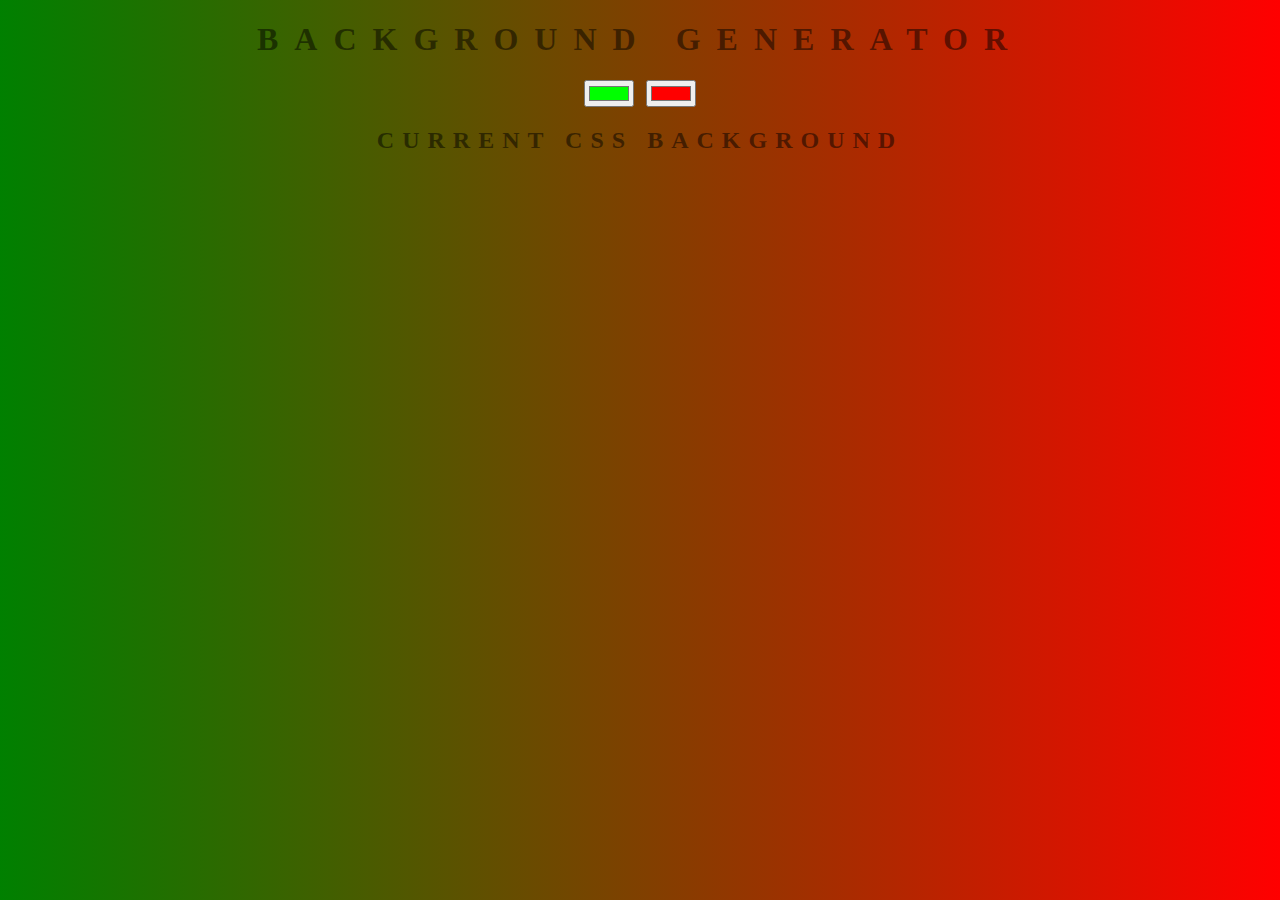
<file: Projects/Background/index.html>
<!DOCTYPE html>
<html>
<head>
    <title>Gradient Generator</title>
    <link rel="stylesheet" type="text/css" href="assets/css/style.css">
</head>
<body id="gradient">
    <h1 id="h1">Background Generator</h1>
    <input class="color1" type="color" name="color1" value="#00ff00">
    <input class="color2" type="color" name="color2" value="#ff0000">
    <h2 id="h2">Current CSS Background</h2>
    <h3></h3>


    <script tpye="text/javascript" src="assets/js/script.js"></script>
</body>
</html>
</file>
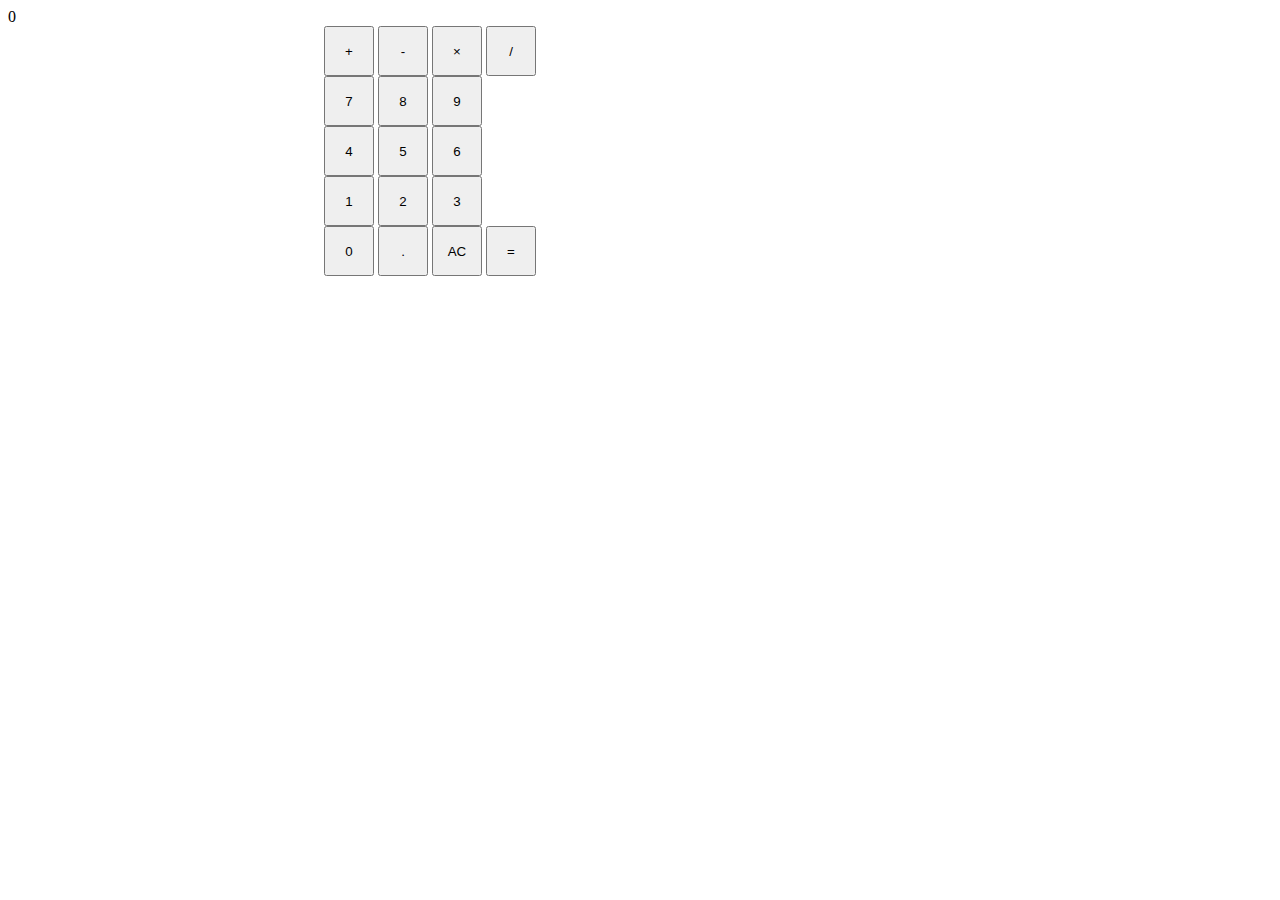
<file: Projects/calculator/index.html>
<!DOCTYPE html>
<html>
<head>
    <title>Calculator</title>
    <link rel="stylesheet" type="text/css" href="assets/css/style.css">
</head>
<body>

    <div class="calculator">
        <div class="calculatorDisplay">0</div>

        <div class="calculatorKeys">
            <div>
                <button class="keyOperator" data-action="add">+</button>
                <button class="keyOperator" data-action="subtract">-</button>
                <button class="keyOperator" data-action="multiply">&times;</button>
                <button class="keyOperator" data-action="divide">/</button>
            </div>
            <div>
                <button>7</button>
                <button>8</button>
                <button>9</button>
            </div>
            <div>
                <button>4</button>
                <button>5</button>
                <button>6</button>
            </div>
            <div>
                <button>1</button>
                <button>2</button>
                <button>3</button>
            </div>
            <div>
                <button>0</button>
                <button data-action="decimal">.</button>
                <button data-action="clear">AC</button>
                <button class="equal" data-action="calculate">=</button>
            </div>
        </div>
    </div>



    <script type="text/javascript" src="assets/js/script.js"></script>
</body>
</html>
</file>
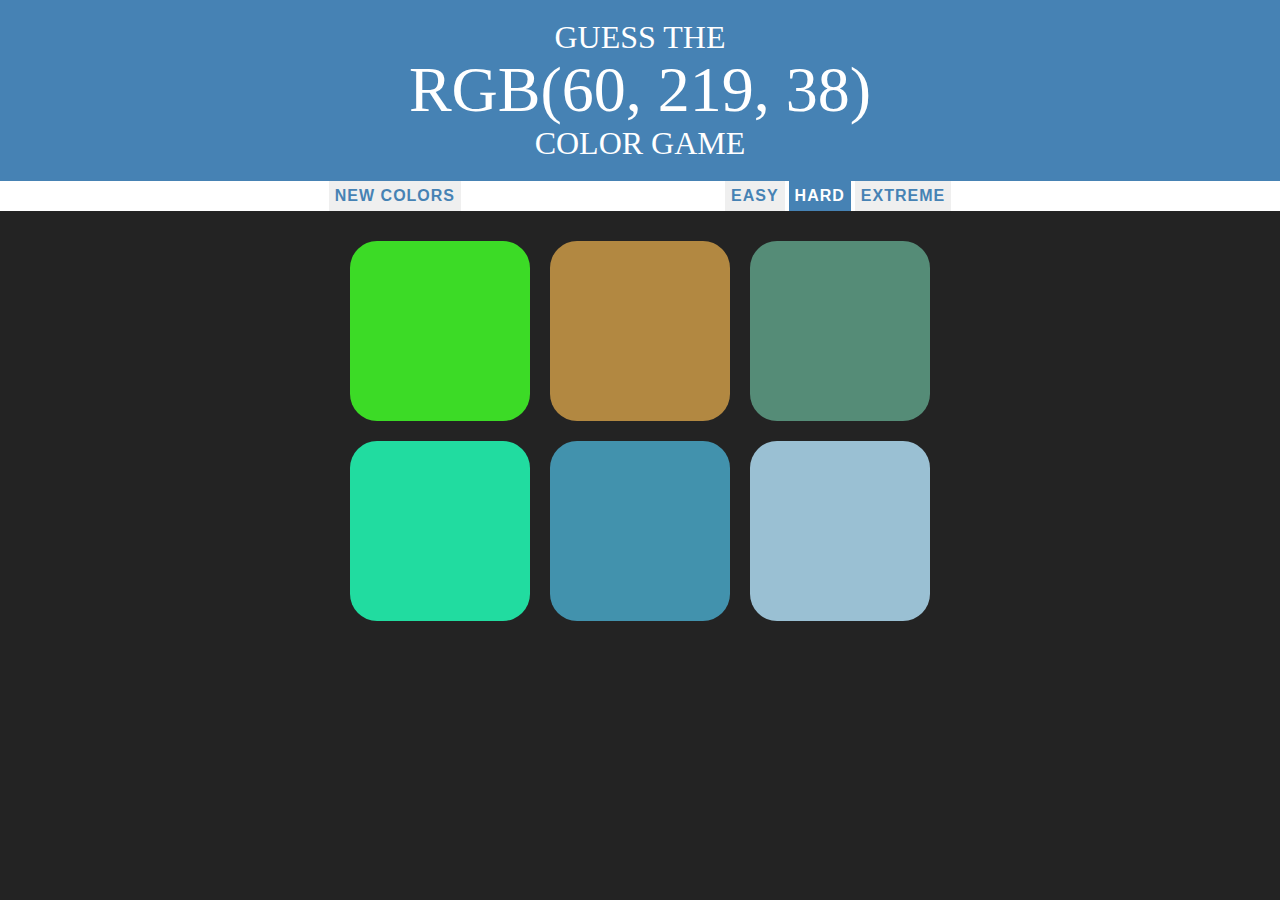
<file: Projects/ColorGame/index.html>
<!DOCTYPE html>
<html>
<head>
    <title>Color Game</title>
    <link rel="stylesheet" type="text/css" href="assets/css/style.css">
</head>
<body>
    <h1>
        Guess the
        <br>
        <span id="colorDisplay">RGB</span>
        <br>
        Color Game
    </h1>

    <div id="stripe">
        <button id="reset">New Colors</button>
        <span id="message"></span>
        <button class="mode">Easy</button>
        <button class="mode selected">Hard</button>
        <button class="mode">Extreme</button>
    </div>

    <div id="container">
        <div class="squares"></div>
        <div class="squares"></div>
        <div class="squares"></div>
        <div class="squares"></div>
        <div class="squares"></div>
        <div class="squares"></div>
        <div class="squares"></div>
        <div class="squares"></div>
        <div class="squares"></div>
    </div>


<script type="text/javascript" src="assets/js/script.js"></script>
</body>
</html>
</file>
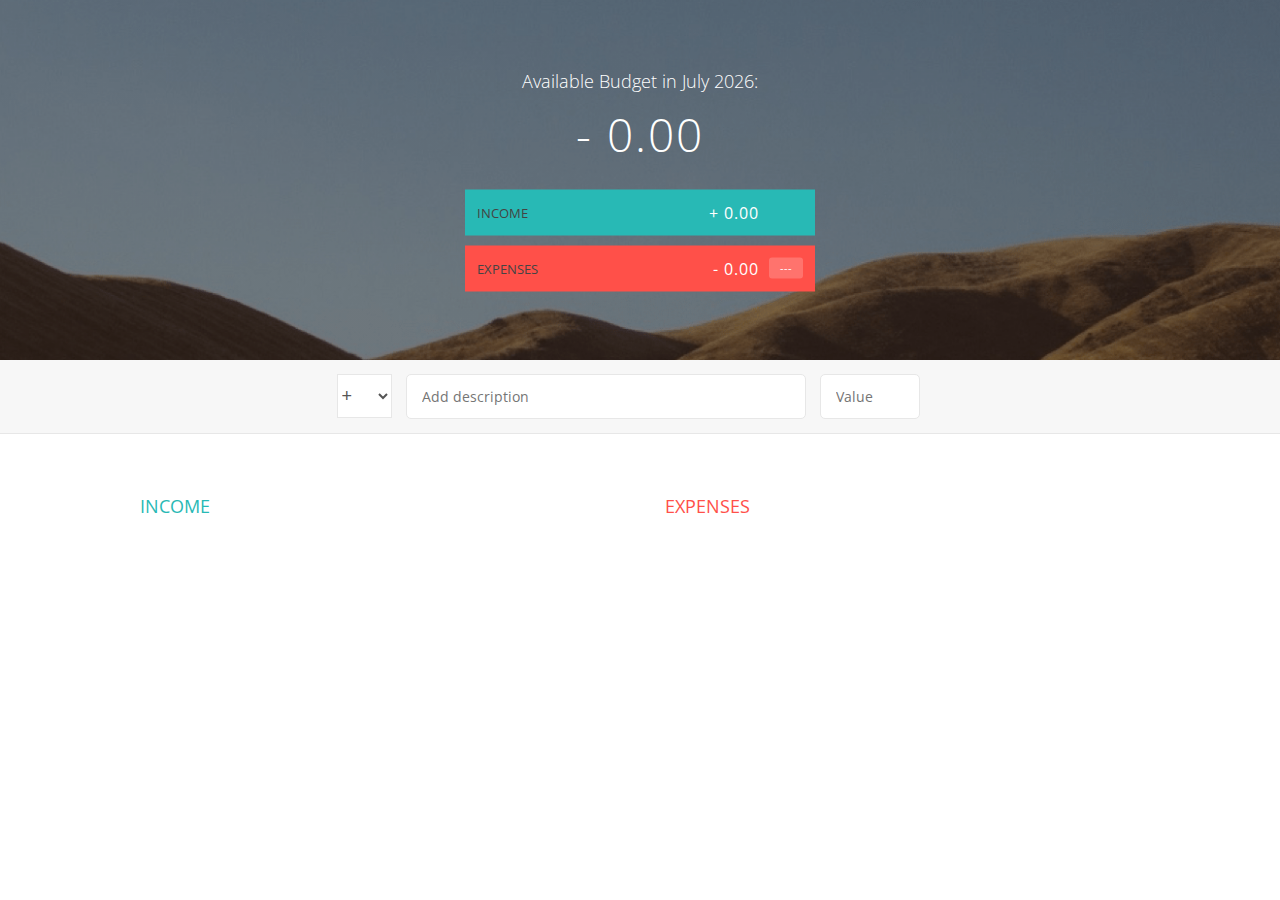
<file: Projects/Projects/Budget/index.html>
<!DOCTYPE html>
<html lang="en">
    <head>
        <meta charset="UTF-8">
        <link href="https://fonts.googleapis.com/css?family=Open+Sans:100,300,400,600" rel="stylesheet" type="text/css">
        <link href="http://code.ionicframework.com/ionicons/2.0.1/css/ionicons.min.css" rel="stylesheet" type="text/css">
        <link type="text/css" rel="stylesheet" href="budget.css">
        <title>Budgety</title>
    </head>
    <body>

        <div class="top">
            <div class="budget">
                <div class="budget__title">
                    Available Budget in <span class="budget__title--month">%Month%</span>:
                </div>

                <div class="budget__value">+ 2,345.64</div>

                <div class="budget__income clearfix">
                    <div class="budget__income--text">Income</div>
                    <div class="right">
                        <div class="budget__income--value">+ 4,300.00</div>
                        <div class="budget__income--percentage">&nbsp;</div>
                    </div>
                </div>

                <div class="budget__expenses clearfix">
                    <div class="budget__expenses--text">Expenses</div>
                    <div class="right clearfix">
                        <div class="budget__expenses--value">- 1,954.36</div>
                        <div class="budget__expenses--percentage">45%</div>
                    </div>
                </div>
            </div>
        </div>



        <div class="bottom">
            <div class="add">
                <div class="add__container">
                    <select class="add__type">
                        <option value="inc" selected>+</option>
                        <option value="exp">-</option>
                    </select>
                    <input type="text" class="add__description" placeholder="Add description">
                    <input type="number" class="add__value" placeholder="Value">
                    <button class="add__btn"><i class="ion-ios-checkmark-outline"></i></button>
                </div>
            </div>

            <div class="container clearfix">
                <div class="income">
                    <h2 class="icome__title">Income</h2>

                    <div class="income__list">

                        <!--
                        <div class="item clearfix" id="income-0">
                            <div class="item__description">Salary</div>
                            <div class="right clearfix">
                                <div class="item__value">+ 2,100.00</div>
                                <div class="item__delete">
                                    <button class="item__delete--btn">
                                        <i class="ion-ios-close-outline"></i>
                                    </button>
                                </div>
                            </div>
                        </div>

                        <div class="item clearfix" id="income-1">
                            <div class="item__description">Sold car</div>
                            <div class="right clearfix">
                                <div class="item__value">+ 1,500.00</div>
                                <div class="item__delete">
                                    <button class="item__delete--btn"><i class="ion-ios-close-outline"></i></button>
                                </div>
                            </div>
                        </div>
                        -->

                    </div>
                </div>



                <div class="expenses">
                    <h2 class="expenses__title">Expenses</h2>

                    <div class="expenses__list">

                        <!--
                        <div class="item clearfix" id="expense-0">
                            <div class="item__description">Apartment rent</div>
                            <div class="right clearfix">
                                <div class="item__value">- 900.00</div>
                                <div class="item__percentage">21%</div>
                                <div class="item__delete">
                                    <button class="item__delete--btn"><i class="ion-ios-close-outline"></i></button>
                                </div>
                            </div>
                        </div>

                        <div class="item clearfix" id="expense-1">
                            <div class="item__description">Grocery shopping</div>
                            <div class="right clearfix">
                                <div class="item__value">- 435.28</div>
                                <div class="item__percentage">10%</div>
                                <div class="item__delete">
                                    <button class="item__delete--btn"><i class="ion-ios-close-outline"></i></button>
                                </div>
                            </div>
                        </div>
                        -->

                    </div>
                </div>
            </div>


        </div>

        <script src="budget.js"></script>
    </body>
</html>
</file>
<file: Projects/Background/assets/css/style.css>
body {
    font: 'Raleway', sans-serif;
    color: rgba(0, 0, 0, .5);
    text-align: center;
    text-transform: uppercase;
    letter-spacing: .5em;
    top: 15%;
    background: linear-gradient(to right, green, red);
}

h1 {
    font: 600, 3.5em 'Raleway', sans-serif;
    color: rgba(0, 0, 0, .5);
    text-align: center;
    text-transform: uppercase;
    letter-spacing: .5em;
    width: 100%;
}

h3 {
    font: 900 1em 'Raleway', sans-serif;
    color: rgba(0, 0, 0, .5);
    text-align: center;
    text-transform: none;
    letter-spacing: .1em;
}
</file>
<file: Projects/calculator/assets/css/style.css>
.calculatorKeys {
    margin-left: 25%;
}

button {
    height: 50px;
    width: 50px;
}
</file>
<file: Projects/ColorGame/assets/css/style.css>
body {
    background-color: #232323;
    margin: 0;
    font-family: "Montserrat", "Avenir";

}

#container {
    margin: 20px auto;
    width: 600px;
}

.squares {
    width: 30%;
    background-color: purple;
    padding-bottom: 30%;
    float: left;
    margin: 1.66%;
    border-radius: 15%;
    transition: background 0.6s;
    -webkit-transition: background 0.6s;
    -moz-transition: background 0.6s;
}

h1 {
    text-align: center;
    font-weight: normal;
    line-height: 1.1;
    text-transform: uppercase;
    color: white;
    background-color: steelblue;
    margin: 0;
    padding: 20px 0;
}

#colorDisplay {
    font-size: 200%;
}

#message {
    display: inline-block;
    width: 20%;
}

#stripe {
    background-color: white;
    height: 30px;
    text-align: center;
}

.selected {
    color: white;
    background-color: steelblue;
}

button {
    border: none;
    background-color: none;
    text-transform: uppercase;
    height: 100%;
    font-weight: 700;
    color: steelblue;
    letter-spacing: 1px;
    font-size: inherit;
    transition: all 0.3s;
    -webkit-transition: all 0.3s;
    -moz-transition: all 0.3s;
    outline: none;
}

button:hover {
    color: white;
    background-color: steelblue;
}
</file>
<file: Projects/Projects/Budget/budget.css>
/**********************************************
*** GENERAL
**********************************************/

* {
    margin: 0;
    padding: 0;
    box-sizing: border-box;
}

.clearfix::after {
    content: "";
    display: table;
    clear: both;
}

body {
    color: #555;
    font-family: Open Sans;
    font-size: 16px;
    position: relative;
    height: 100vh;
    font-weight: 400;
}

.right { float: right; }
.red { color: #FF5049 !important; }
.red-focus:focus { border: 1px solid #FF5049 !important; }

/**********************************************
*** TOP PART
**********************************************/

.top {
    height: 40vh;
    background-image: linear-gradient(rgba(0, 0, 0, 0.35), rgba(0, 0, 0, 0.35)), url(back.png);
    background-size: cover;
    background-position: center;
    position: relative;
}

.budget {
    position: absolute;
    width: 350px;
    top: 50%;
    left: 50%;
    transform: translate(-50%, -50%);
    color: #fff;
}

.budget__title {
    font-size: 18px;
    text-align: center;
    margin-bottom: 10px;
    font-weight: 300;
}

.budget__value {
    font-weight: 300;
    font-size: 46px;
    text-align: center;
    margin-bottom: 25px;
    letter-spacing: 2px;
}

.budget__income,
.budget__expenses {
    padding: 12px;
    text-transform: uppercase;
}

.budget__income {
    margin-bottom: 10px;
    background-color: #28B9B5;
}

.budget__expenses {
    background-color: #FF5049;
}

.budget__income--text,
.budget__expenses--text {
    float: left;
    font-size: 13px;
    color: #444;
    margin-top: 2px;
}

.budget__income--value,
.budget__expenses--value {
    letter-spacing: 1px;
    float: left;
}

.budget__income--percentage,
.budget__expenses--percentage {
    float: left;
    width: 34px;
    font-size: 11px;
    padding: 3px 0;
    margin-left: 10px;
}

.budget__expenses--percentage {
    background-color: rgba(255, 255, 255, 0.2);
    text-align: center;
    border-radius: 3px;
}


/**********************************************
*** BOTTOM PART
**********************************************/

/***** FORM *****/
.add {
    padding: 14px;
    border-bottom: 1px solid #e7e7e7;
    background-color: #f7f7f7;
}

.add__container {
    margin: 0 auto;
    text-align: center;
}

.add__type {
    width: 55px;
    border: 1px solid #e7e7e7;
    height: 44px;
    font-size: 18px;
    color: inherit;
    background-color: #fff;
    margin-right: 10px;
    font-weight: 300;
    transition: border 0.3s;
}

.add__description,
.add__value {
    border: 1px solid #e7e7e7;
    background-color: #fff;
    color: inherit;
    font-family: inherit;
    font-size: 14px;
    padding: 12px 15px;
    margin-right: 10px;
    border-radius: 5px;
    transition: border 0.3s;
}

.add__description { width: 400px;}
.add__value { width: 100px;}

.add__btn {
    font-size: 35px;
    background: none;
    border: none;
    color: #28B9B5;
    cursor: pointer;
    display: inline-block;
    vertical-align: middle;
    line-height: 1.1;
    margin-left: 10px;
}

.add__btn:active { transform: translateY(2px); }

.add__type:focus,
.add__description:focus,
.add__value:focus {
    outline: none;
    border: 1px solid #28B9B5;
}

.add__btn:focus { outline: none; }

/***** LISTS *****/
.container {
    width: 1000px;
    margin: 60px auto;
}

.income {
    float: left;
    width: 475px;
    margin-right: 50px;
}

.expenses {
    float: left;
    width: 475px;
}

h2 {
    text-transform: uppercase;
    font-size: 18px;
    font-weight: 400;
    margin-bottom: 15px;
}

.icome__title { color: #28B9B5; }
.expenses__title { color: #FF5049; }

.item {
    padding: 13px;
    border-bottom: 1px solid #e7e7e7;
}

.item:first-child { border-top: 1px solid #e7e7e7; }
.item:nth-child(even) { background-color: #f7f7f7; }

.item__description {
    float: left;
}

.item__value {
    float: left;
    transition: transform 0.3s;
}

.item__percentage {
    float: left;
    margin-left: 20px;
    transition: transform 0.3s;
    font-size: 11px;
    background-color: #FFDAD9;
    padding: 3px;
    border-radius: 3px;
    width: 32px;
    text-align: center;
}

.income .item__value,
.income .item__delete--btn {
    color: #28B9B5;
}

.expenses .item__value,
.expenses .item__percentage,
.expenses .item__delete--btn {
    color: #FF5049;
}


.item__delete {
    float: left;
}

.item__delete--btn {
    font-size: 22px;
    background: none;
    border: none;
    cursor: pointer;
    display: inline-block;
    vertical-align: middle;
    line-height: 1;
    display: none;
}

.item__delete--btn:focus { outline: none; }
.item__delete--btn:active { transform: translateY(2px); }

.item:hover .item__delete--btn { display: block; }
.item:hover .item__value { transform: translateX(-20px); }
.item:hover .item__percentage { transform: translateX(-20px); }


.unpaid {
    background-color: #FFDAD9 !important;
    cursor: pointer;
    color: #FF5049;

}

.unpaid .item__percentage { box-shadow: 0 2px 6px 0 rgba(0, 0, 0, 0.1); }
.unpaid:hover .item__description { font-weight: 900; }
</file>
